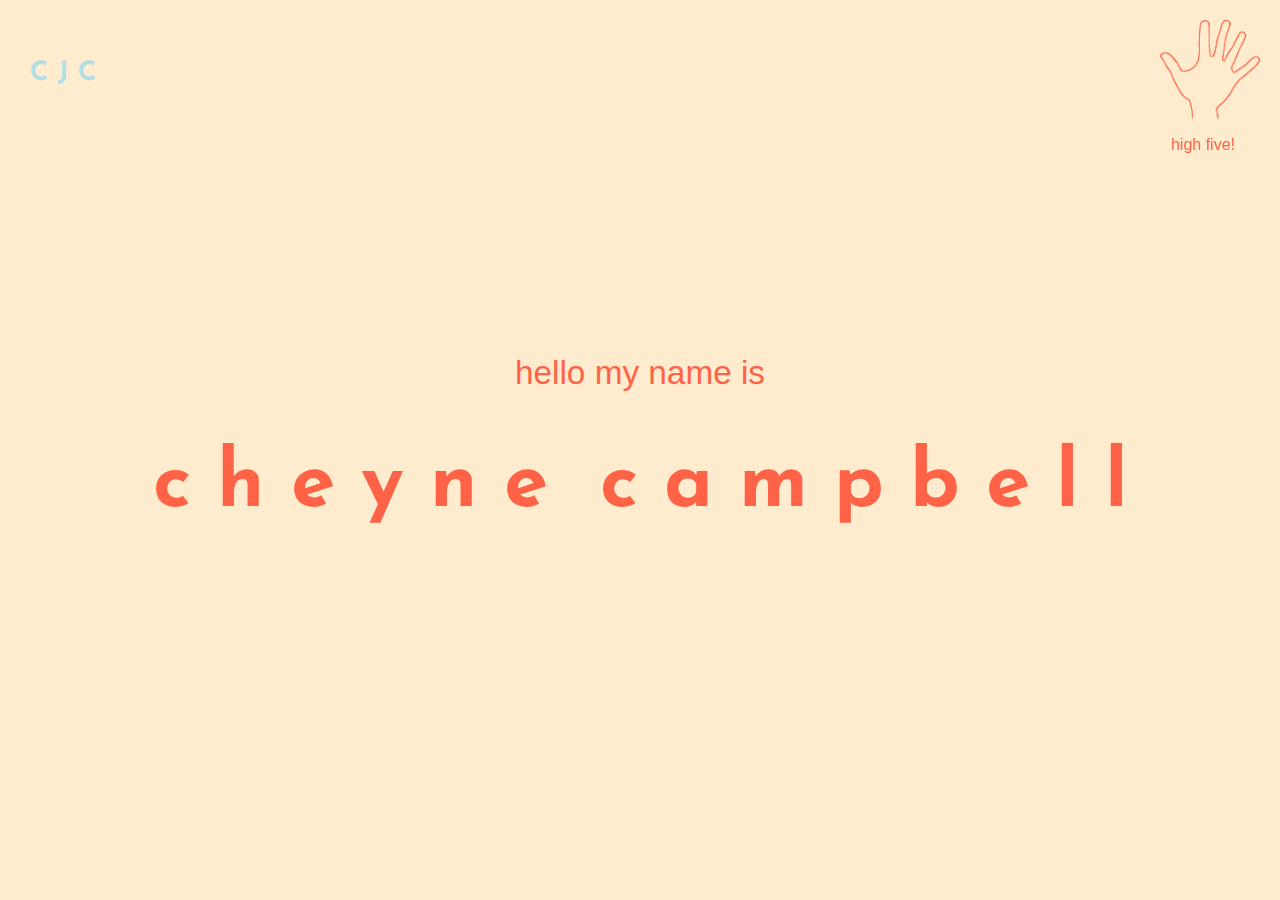
<file: index.html>
<!Doctype>

<html>

  <head>

    <!-- Media query for narrow browser width -->
    <link rel="stylesheet" media="only screen and (max-width: 480px)" href="styles/mobile.css">

    <!-- Media query for medium browser width -->
    <link rel="stylesheet" media="only screen and (min-width: 481px) and (max-width: 960px)" href="styles/tablet.css">

    <!-- Media query for full browser width -->
    <link rel="stylesheet" media="only screen and (min-width: 961px)" href="styles/desktop.css">

    <!-- Prevent smartphones from scaling pages down -->
    <meta name="viewport" content="initial-scale=1">

    <link href="https://fonts.googleapis.com/css?family=Josefin+Sans" rel="stylesheet"> <!-- links to the google font -->

  </head>
  

  <body>

    <header>

      <a href="index.html">
        <div class="homepage_initials"><h1>C J C</h1></div>
      </a>

      <nav> <!-- navgiation with high five feature - will be styled out later -->
        <div class="dropdown">
          <div class="dropbutton"> <!-- contains plain hand and high five hand logos -->
            <img class="hand_logo" src="images/hand_logo.png">
            <img class="high_five" src="images/high_five.png">
          </div>
          <div class="dropdown_content"> <!-- contains page jumps to different parts within the homepage -->
            <a href="about.html">about</a>
            <!--<!a href="http://i6.cims.nyu.edu/~cc4869/assignment6/#projects">projects</a>-->
            <a href="resume.html">resume</a>
            <a href="contact.html">contact</a>
          </div>
          <div class="high_five_text"><p>high five!</p></div> <!-- text underneath the logo -->
        </div>
      </nav>

      <!-- this is the HAMBURGER NAVIGATION for tablet and mobile modes -->
      <!-- source for hamburger nav - https://www.w3schools.com/howto/howto_js_dropdown.asp -->

      <div class="hamburger" style="position:fixed;">
        <button onclick="myFunction()" class="hamBtn"></button>
          <div id="myDropdown" class="hamContent">
            <a href="about.html">about</a>
            <!--<a href="#projects">projects</a>-->
            <a href="resume.html">resume</a>
            <a href="contact.html">contact</a>
          </div>
      </div>

      <!-- this is the JAVASCRIPT FOR THE HAMBURGER NAV -->
      <script>
      /* When the user clicks on the button, toggle between hiding and showing the dropdown content */
      function myFunction() {
        document.getElementById("myDropdown").classList.toggle("show");
      }

      /* Close the dropdown menu if the user clicks outside of it */
      window.onclick = function(event) {
        if (!event.target.matches('.hamBtn')) {

          var dropdowns = document.getElementsByClassName("hamContent");
          var i;
          for (i = 0; i < dropdowns.length; i++) {
            var openDropdown = dropdowns[i];
            if (openDropdown.classList.contains('show')) {
              openDropdown.classList.remove('show');
            }
          }
        }
      }
      </script>

    </header>

    <a name="homepage">
    <div class="homepage"> <!-- homepage container / parent -->
      <div class="homepage_text"> <!-- homepage child elements -->
        <h3>hello my name is</h3>
        <h1> <!-- divide up name letters into individual divs to allow for hover effect -->
          <div class="firstname">
            <div class="letter">c</div>
            <div class="letter">h</div>
            <div class="letter">e</div>
            <div class="letter">y</div>
            <div class="letter">n</div>
            <div class="letter">e</div>
          </div>
          <div class="lastname">
            <div class="letter"> </div>
            <div class="letter">c</div>
            <div class="letter">a</div>
            <div class="letter">m</div>
            <div class="letter">p</div>
            <div class="letter">b</div>
            <div class="letter">e</div>
            <div class="letter">l</div>
            <div class="letter">l</div>
          </div>
        </h1>
      </div>
    </div>
    </a>

  </body>

</html>
</file>
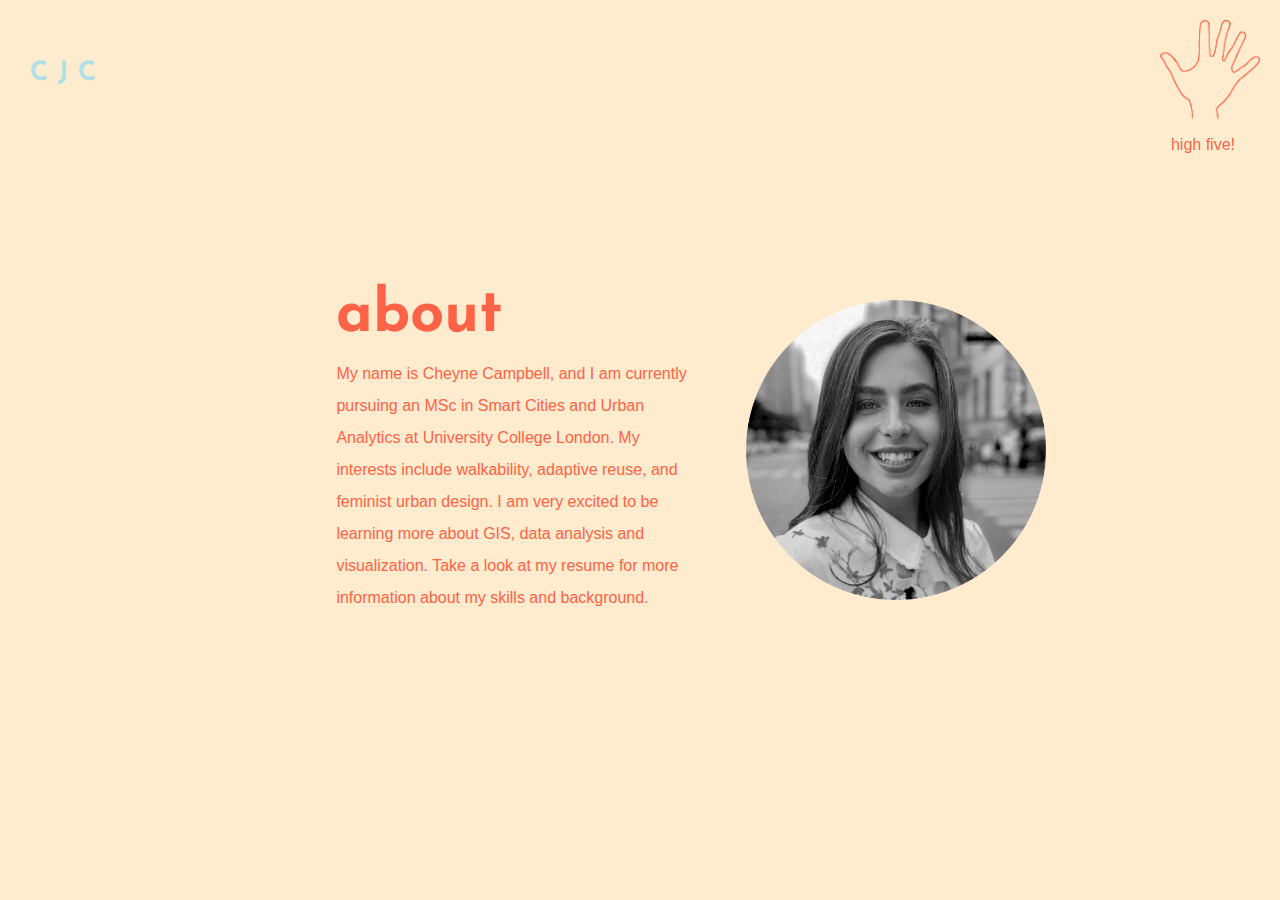
<file: about.html>
<!Doctype>

<html>

  <head>

    <!-- Media query for narrow browser width -->
    <link rel="stylesheet" media="only screen and (max-width: 480px)" href="styles/mobile.css">

    <!-- Media query for medium browser width -->
    <link rel="stylesheet" media="only screen and (min-width: 481px) and (max-width: 960px)" href="styles/tablet.css">

    <!-- Media query for full browser width -->
    <link rel="stylesheet" media="only screen and (min-width: 961px)" href="styles/desktop.css">

    <!-- Prevent smartphones from scaling pages down -->
    <meta name="viewport" content="initial-scale=1">

    <link href="https://fonts.googleapis.com/css?family=Josefin+Sans" rel="stylesheet"> <!-- links to the google font -->


  </head>

  <body>

    <header>

      <a href="index.html">
        <div class="homepage_initials"><h1>C J C</h1></div>
      </a>

      <nav> <!-- navgiation with high five feature - will be styled out later -->
        <div class="dropdown">
          <div class="dropbutton"> <!-- contains plain hand and high five hand logos -->
            <img class="hand_logo" src="images/hand_logo.png">
            <img class="high_five" src="images/high_five.png">
          </div>
          <div class="dropdown_content"> <!-- contains page jumps to different parts within the homepage -->
            <a href="about.html">about</a>
            <!--<a href="http://i6.cims.nyu.edu/~cc4869/assignment6/#projects">projects</a>-->
            <a href="resume.html">resume</a>
            <a href="contact.html">contact</a>
          </div>
          <div class="high_five_text"><p>high five!</p></div> <!-- text underneath the logo -->
        </div>
      </nav>

      <!-- this is the HAMBURGER NAVIGATION for tablet and mobile modes -->
      <!-- source for hamburger nav - https://www.w3schools.com/howto/howto_js_dropdown.asp -->

      <div class="hamburger" style="position:fixed;">
        <button onclick="myFunction()" class="hamBtn"></button>
          <div id="myDropdown" class="hamContent">
            <a href="about.html">about</a>
            <!--<a href="#projects">projects</a>-->
            <a href="resume.html">resume</a>
            <a href="contact.html">contact</a>
          </div>
      </div>

      <!-- this is the JAVASCRIPT FOR THE HAMBURGER NAV -->
      <script>
      /* When the user clicks on the button, toggle between hiding and showing the dropdown content */
      function myFunction() {
        document.getElementById("myDropdown").classList.toggle("show");
      }

      /* Close the dropdown menu if the user clicks outside of it */
      window.onclick = function(event) {
        if (!event.target.matches('.hamBtn')) {

          var dropdowns = document.getElementsByClassName("hamContent");
          var i;
          for (i = 0; i < dropdowns.length; i++) {
            var openDropdown = dropdowns[i];
            if (openDropdown.classList.contains('show')) {
              openDropdown.classList.remove('show');
            }
          }
        }
      }
      </script>

    </header>

    <a name="about">
    <div class="about"> <!-- about page parent element -->
        <div class="aboutText">
            <h2>about</h2>
            <p>My name is Cheyne Campbell, and I am currently pursuing an MSc in Smart Cities and Urban Analytics at University College London. My interests include walkability, adaptive reuse, and feminist urban design. I am very excited to be learning more about GIS, data analysis and visualization. Take a look at my resume for more information about my skills and background.</p>
        </div>
        <div class="aboutImage">
            <img src="images/me.png">
        </div>
    </div>
    </a>

  </body>

</html>
</file>
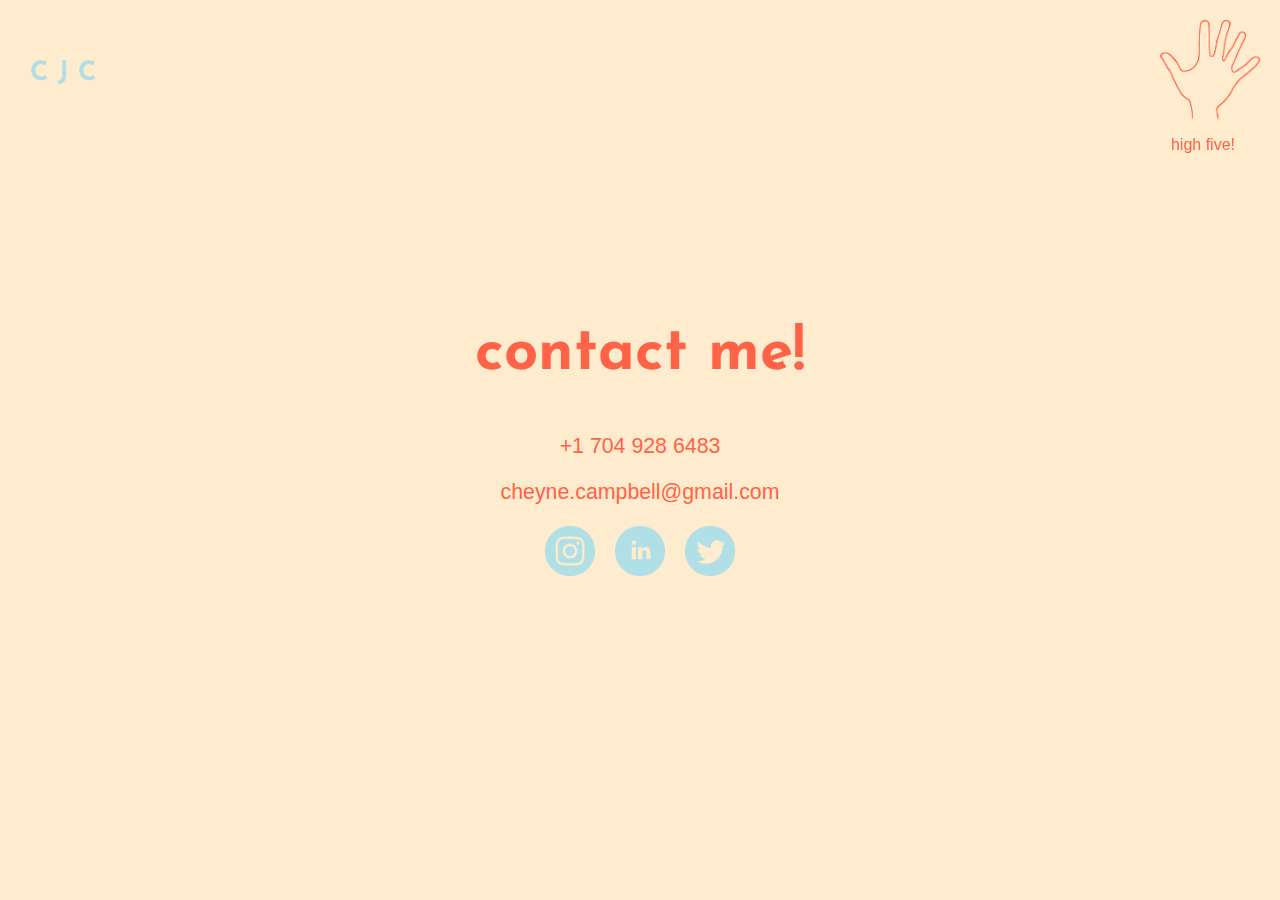
<file: contact.html>
<!Doctype>

<html>

  <head>

    <!-- Media query for narrow browser width -->
    <link rel="stylesheet" media="only screen and (max-width: 480px)" href="styles/mobile.css">

    <!-- Media query for medium browser width -->
    <link rel="stylesheet" media="only screen and (min-width: 481px) and (max-width: 960px)" href="styles/tablet.css">

    <!-- Media query for full browser width -->
    <link rel="stylesheet" media="only screen and (min-width: 961px)" href="styles/desktop.css">

    <!-- Prevent smartphones from scaling pages down -->
    <meta name="viewport" content="initial-scale=1">

    <link href="https://fonts.googleapis.com/css?family=Josefin+Sans" rel="stylesheet"> <!-- links to the google font -->

  </head>

  <body>

    <header>

      <a href="index.html">
        <div class="homepage_initials"><h1>C J C</h1></div>
      </a>

      <nav> <!-- navgiation with high five feature -->
        <div class="dropdown">
          <div class="dropbutton"> <!-- contains plain hand and high five hand logos -->
            <img class="hand_logo" src="images/hand_logo.png">
            <img class="high_five" src="images/high_five.png">
          </div>
          <div class="dropdown_content"> <!-- contains page jumps to different parts within the homepage -->
            <a href="about.html">about</a>
            <!--<!a href="http://i6.cims.nyu.edu/~cc4869/assignment6/#projects">projects</a>-->
            <a href="resume.html">resume</a>
            <a href="contact.html">contact</a>
          </div>
          <div class="high_five_text"><p>high five!</p></div> <!-- text underneath the logo -->
        </div>
      </nav>

      <!-- this is the HAMBURGER NAVIGATION for tablet and mobile modes -->
      <!-- source for hamburger nav - https://www.w3schools.com/howto/howto_js_dropdown.asp -->

      <div class="hamburger" style="position:fixed;">
        <button onclick="myFunction()" class="hamBtn"></button>
          <div id="myDropdown" class="hamContent">
            <a href="about.html">about</a>
            <!--<a href="#projects">projects</a>-->
            <a href="resume.html">resume</a>
            <a href="contact.html">contact</a>
          </div>
      </div>

      <!-- this is the JAVASCRIPT FOR THE HAMBURGER NAV -->
      <script>
      /* When the user clicks on the button, toggle between hiding and showing the dropdown content */
      function myFunction() {
        document.getElementById("myDropdown").classList.toggle("show");
      }

      /* Close the dropdown menu if the user clicks outside of it */
      window.onclick = function(event) {
        if (!event.target.matches('.hamBtn')) {

          var dropdowns = document.getElementsByClassName("hamContent");
          var i;
          for (i = 0; i < dropdowns.length; i++) {
            var openDropdown = dropdowns[i];
            if (openDropdown.classList.contains('show')) {
              openDropdown.classList.remove('show');
            }
          }
        }
      }
      </script>

    </header>

    <a name="contact">
      
    <div class="contact"> <!-- contact page parent element -->
      
      <div class="contact_info"> <!-- contact page children elements-->
        <h2>contact me!</h2>
        <p>+1 704 928 6483</p>
        <p>cheyne.campbell@gmail.com</p>
      </div>
      
      <!-- social media links --> 
      <div class="media_links">
        <a href="https://www.instagram.com/cheyne.campbell/"><img src = "images/instagram.png"></a>
        <a href="https://www.linkedin.com/in/cheyne-campbell/"><img src = "images/linkedin.png"></a>
        <a href="https://twitter.com/CheyneCampbell"><img src = "images/twitter.png"></a>
      </div>

    </div>
    </a> <!-- end of contact section -->

  </body>

</html>
</file>
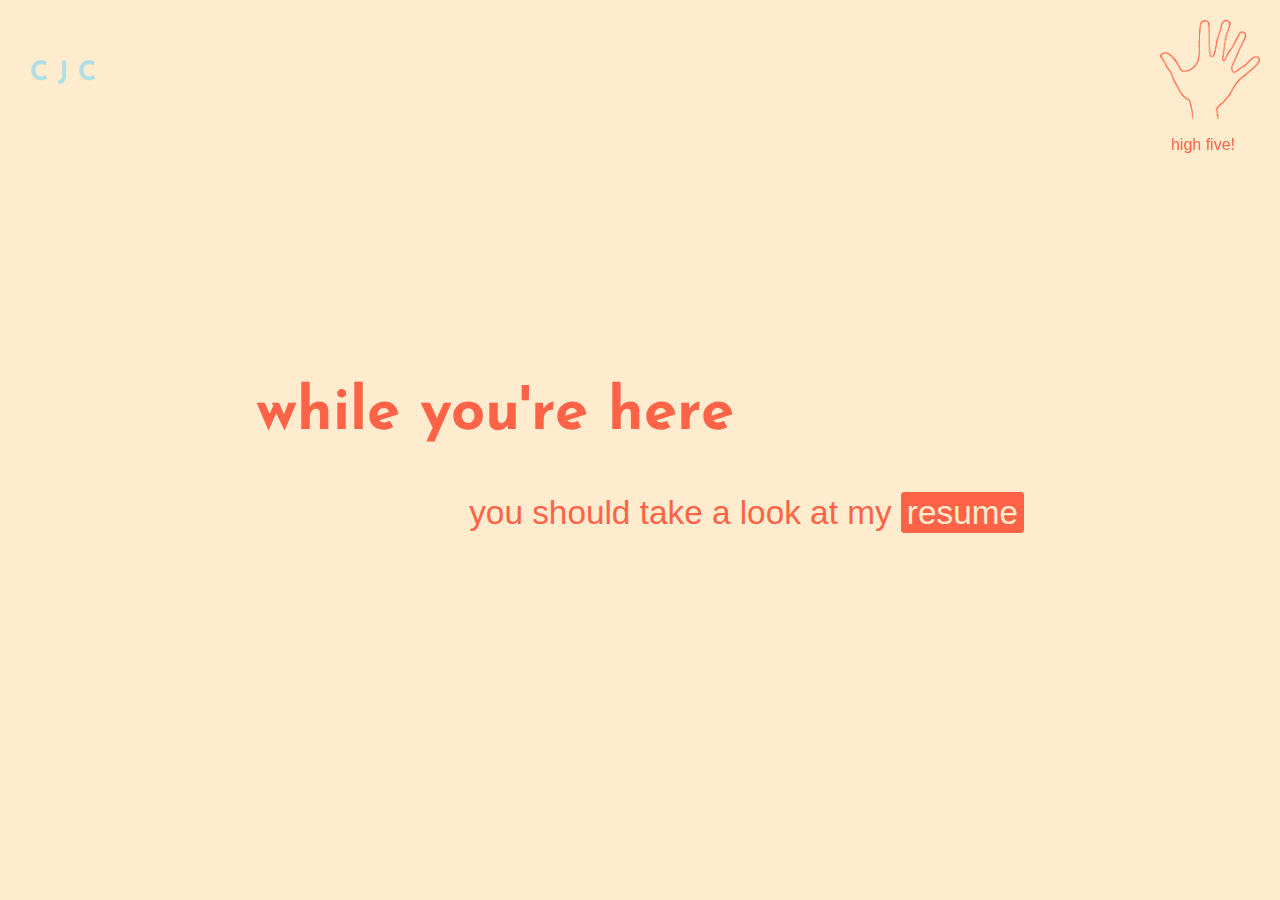
<file: resume.html>
<!Doctype>

<html>

  <head>

    <!-- Media query for narrow browser width -->
    <link rel="stylesheet" media="only screen and (max-width: 480px)" href="styles/mobile.css">

    <!-- Media query for medium browser width -->
    <link rel="stylesheet" media="only screen and (min-width: 481px) and (max-width: 960px)" href="styles/tablet.css">

    <!-- Media query for full browser width -->
    <link rel="stylesheet" media="only screen and (min-width: 961px)" href="styles/desktop.css">

    <!-- Prevent smartphones from scaling pages down -->
    <meta name="viewport" content="initial-scale=1">

    <link href="https://fonts.googleapis.com/css?family=Josefin+Sans" rel="stylesheet"> <!-- links to the google font -->


  </head>

  <body>

    <header>

      <a href="index.html">
        <div class="homepage_initials"><h1>C J C</h1></div>
      </a>

      <nav> <!-- navgiation with high five feature - will be styled out later -->
        <div class="dropdown">
          <div class="dropbutton"> <!-- contains plain hand and high five hand logos -->
            <img class="hand_logo" src="images/hand_logo.png">
            <img class="high_five" src="images/high_five.png">
          </div>
          <div class="dropdown_content"> <!-- contains page jumps to different parts within the homepage -->
            <a href="about.html">about</a>
            <!--<!a href="http://i6.cims.nyu.edu/~cc4869/assignment6/#projects">projects</a>-->
            <a href="resume.html">resume</a>
            <a href="contact.html">contact</a>
          </div>
          <div class="high_five_text"><p>high five!</p></div> <!-- text underneath the logo -->
        </div>
      </nav>

      <!-- this is the HAMBURGER NAVIGATION for tablet and mobile modes -->
      <!-- source for hamburger nav - https://www.w3schools.com/howto/howto_js_dropdown.asp -->

      <div class="hamburger" style="position:fixed;">
        <button onclick="myFunction()" class="hamBtn"></button>
          <div id="myDropdown" class="hamContent">
            <a href="about.html">about</a>
            <!--<a href="#projects">projects</a>-->
            <a href="resume.html">resume</a>
            <a href="contact.html">contact</a>
          </div>
      </div>

      <!-- this is the JAVASCRIPT FOR THE HAMBURGER NAV -->
      <script>
      /* When the user clicks on the button, toggle between hiding and showing the dropdown content */
      function myFunction() {
        document.getElementById("myDropdown").classList.toggle("show");
      }

      /* Close the dropdown menu if the user clicks outside of it */
      window.onclick = function(event) {
        if (!event.target.matches('.hamBtn')) {

          var dropdowns = document.getElementsByClassName("hamContent");
          var i;
          for (i = 0; i < dropdowns.length; i++) {
            var openDropdown = dropdowns[i];
            if (openDropdown.classList.contains('show')) {
              openDropdown.classList.remove('show');
            }
          }
        }
      }
      </script>

    </header>

    <a name="resume">
    <div class="resume"> <!-- resume parent element -->
      <div class="resume_text"> <!-- resume children elements -->
        <h2>while you're here</h2>
        <h3>you should take a look at my

          <!-- <div class="resumelink">-->
          <a class="resumelink" href="images/Campbell_Resume.pdf">resume</a></div></h3>
        <!-- button that links to resume pdf - opens in new page -->
      </div>
    </div>
    </a>

  </body>

</html>
</file>
<file: styles/mobile.css>
/* use font sizes (ems) to change sizes of text */
@import "desktop.css";
@import "tablet.css";

.secondNav {
  margin-top: 40px;
  width: 60%;
  margin-left: 20%;
  margin-right: 20%;
}

.secondNav li {
  display: block;
  margin-top: 5px;
}

.homepage_initials h1 {
  left:70%;
}

/* reconfigure homepage sections */

.homepage h1 div {
  font-size: 35pt;
}

.about {
  flex-direction: column;
}

.aboutText {
  width: 100%;
}

.aboutImage img {
  width: 250px;
}

.projects_nav {
  display: flex;
  flex-direction: column;
}

.projects_nav {
  display: flex;
  flex-direction: column;
}

.projects_nav img {
  height: 100px;
  width: 100px;
  margin-bottom: 50px;
}

.project_captions {
  display: flex;
  flex-direction: column;
}

.project_captions p {
  height: 100px;
  margin-bottom: 50px;
}

.projects_mobile {
  display: flex;
  flex-direction: row;
  justify-content: center;
}

.resume {
  display: flex;
  flex-direction: column;
}

.resume h2 {
  float: left;
  margin-left: 10px;
}

.resume h3 {
  float: right;
  margin-right: 10px;
}

.contact {
  display: flex;
  flex-direction: column;
}

.contact_info {
  width: 90%;
  margin-bottom: 20px;
}

.container {
  width: 80%;
}

.sketchbookGallery {
  margin-top: 240px;
}

/* reconfigure writing page */

.writingGallery h2 {
  text-align: center;
  width: 100%;
  margin: 0;
}

.writingGallery a {
  width: 20%;
  margin-right: 40%;
  margin-left: 40%;
  float: none;
}
</file>
<file: styles/tablet.css>
@import "desktop.css";

/* anything that is designed again will swap out */

/* add hamburger menu */

.homepage_initials h1 {
  position: fixed;
  left:80%;
}

.initials h1 {
  float: right;
  position: relative;
  margin-right: 10px;
}


.dropdown {
  display: none;
}

/* Dropdown Button */
.hamBtn {
    background-color: transparent;
    background-image: url("../images/hand_logo.png");
    background-size: cover;
    background-position: center;
    color: tomato;
    padding: 16px;
    font-size: 20pt;
    border: none;
    cursor: pointer;
    height: 85px;
    width: 80px;
}

/* Dropdown button on hover & focus */
.hamBtn:hover, .hamBtn:focus {
    color: powderblue;
}

/* The container <div> - needed to position the dropdown content */
.hamburger {
    display: inline-block;
    position: relative;
    margin: 10px;
    margin-top: 30px;
}

/* Dropdown Content (Hidden by Default) */
.hamContent {
    display: none;
    position: absolute;
    background-color: #f1f1f1;
    min-width: 160px;
    box-shadow: 0px 8px 16px 0px rgba(0,0,0,0.2);
    z-index: 1;
}

/* Links inside the dropdown */
.hamContent a {
    color: powderblue;
    background-color: tomato;
    padding: 12px 16px;
    text-decoration: none;
    display: block;
}

/* Change color of dropdown links on hover */
.hamContent a:hover {background-color: orange}

/* Show the dropdown menu (use JS to add this class to the .dropdown-content container when the user clicks on the dropdown button) */
.show {display:block;}





/* the idea is to change all the hover states to active states because you wont necessarilly see the hover states on a tablet */
/* but i dont have a tablet to test this theory on :) */

/* everything else looks the same as on normal desktop width - most changes are in mobile */

.projects p:active {
  border-radius: 25px;
  -webkit-transform: rotateY(180deg);
  transform: rotateY(180deg);
  color: yellow;
}

.resume .resumelink:active {
  background-color: #f4cdbd;
  border: #3399ff 2px solid;
  color: #3399ff;
}

input[type=submit]:active {
    -webkit-animation: swing 1s ease;
    animation: swing 1s ease;
    -webkit-animation-iteration-count: 1;
    animation-iteration-count: 1;
  }

  .secondNav li:active {
    background: yellow;
  }

  .secondNav li:active a {
    color: #3399ff;
  }

  .writingGallery a:active {
    -webkit-animation: swing 1s ease;
    animation: swing 1s ease;
    -webkit-animation-iteration-count: 1;
    animation-iteration-count: 1;
  }

  .secondNav {
    margin-top: 80px;
  }
</file>
<file: styles/desktop.css>
.homepage_initials h1 {
  color: powderblue;
  position:fixed;
  top: 0;
  left: 0;
  font-size:20pt;
  margin-top:60px;
  margin-left:30px;
}

.initials h1 {
  color: powderblue;
  position:fixed;
  top: 0;
  left: 0;
  font-size:20pt;
  margin-top:60px;
  margin-left:30px;
}

.hamburger {
  display: none;
}

body {
  margin: 0;
}

div {
  margin: 0;
}

/* Font Styles and Sizes */

h1 {
  font-family: 'Josefin Sans', sans-serif;
  font-size: 60pt;
}

h2 {
  font-family: 'Josefin Sans', sans-serif;
  font-size: 45pt;
}

h3 {
  font-family: 'Helvetica';
  font-weight: lighter;
  font-size: 25pt;
}

p {
  font-family: 'Helvetica';
  font-weight: lighter;
  font-size: 12pt;
}

.desc {
  font-family: 'Helvetica';
  font-size: 12pt;
  color: tomato;
}

/* nav bar links */
header a {
  font-family: 'Josefin Sans', sans-serif;
  font-size: 16pt;
  color: tomato;
}


/* HIGH FIVE DROP DOWN MENU */

.high_five_text p {
  position: fixed;
  top: 120px;
  right: 45px;
  color: tomato;
}

.dropbutton .hand_logo {
  height: 100px;
  width: 100px;
  position: fixed;
  right: 20px;
  top: 20px;
}

.dropbutton .high_five {
  height: 100px;
  width: 100px;
  position: fixed;
  right: 20px;
  top: 20px;
  opacity: 0;
}

.dropbutton:hover .high_five {
  opacity: 1;
}

.dropdown_content {
  right: 120px;
  display: none;
  position: fixed;
  z-index: 1;
}

.dropdown:hover .dropdown_content {
  display: flex;
  flex-direction: row;
}

.dropdown_content:hover a:hover {
  background-color: powderblue;
  border-radius: 100%;
}

.dropdown:hover .high_five {
  opacity: 1;
}

.dropdown:hover .high_five_text {
  opacity: 0;
}

.dropdown_content a {
  color: tomato;
  margin-right: 40px;
  margin-top: 20px;
  height: 100px;
  width: 100px;
  text-decoration: none;
  line-height: 100px;
  text-align: center;
  display: block;
}

/* HOMEPAGE FORMATTING */

.homepage {
  background-color: blanchedalmond;
  height: 100vh;
  display: flex;
  justify-content: center;
  flex-direction: column;
}

.homepage_text {
  color: tomato;
  text-align: center;
}

.homepage_text h1 div {
  display: inline-block;
}

.homepage_text h1 .letter:hover {
  /* source -  https://www.w3schools.com/css/css3_3dtransforms.asp */
  -webkit-transform: rotateY(180deg);
  transform: rotateY(180deg);
  color: orange;
}


/* ABOUT PAGE FORMATTING */

.about {
  background-color: blanchedalmond;
  height: 100vh;
  display: flex;
  flex-direction: row;
  justify-content: center;
  align-items: center;
}

.aboutText{
  width: 40%;
}

.aboutText h2 {
  color: tomato;
  padding-left: 20%;
  padding-bottom: 12px;
  margin: 0;
}

.aboutText p {
  color: tomato;
  padding-left: 20%;
  padding-right: 10%;
  margin: 0;
  line-height: 2;
}

.aboutImage img {
  text-align: center;
  width: 300px;
}

.aboutImage img:hover {
  -webkit-animation: swing 1s ease;
  animation: swing 1s ease;
  -webkit-animation-iteration-count: 1;
  animation-iteration-count: 1;
}


/* PROJECTS PAGE FORMATTING */

/*
.projects {
  background-color: blanchedalmond;
  height: 100vh;
  display: flex;
  flex-direction: column;
  justify-content: center;
}

.projects_content {
  margin: 0;
}

.projects h2 {
  color: #EDAC92;
  margin-top: 0;
  margin-bottom: 45pt;
  text-align: center;
}

.projects_nav img {
  width: 150px;
  margin-left: 20px;
  margin-right: 20px;
}

.projects_nav {
  display: flex;
  flex-direction: row;
  justify-content: center;
}

.project_captions {
  display: flex;
  flex-direction: row;
  justify-content: center;
}

.projects a:link {
  text-decoration: none;
}

.projects p {
  color: #EDAC92;
  font-size: 16pt;
  font-weight: bold;
  width: 150px;
  margin-left: 20px;
  margin-right: 20px;
  text-align: center;
}

.projects p:hover {
  border-radius: 25px;
  -webkit-transform: rotateY(180deg);
  transform: rotateY(180deg);
  color: yellow;
}
*/


/* RESUME PAGE FORMATTING */

.resume {
  background-color: blanchedalmond;
  height: 100vh;
  display: flex;
  flex-direction: column;
  justify-content: center;
}

.resume h2 {
  color: tomato;
  padding: 0px;
  margin-left: 20%;
}

.resume h3 {
  color: tomato;
  padding: 0px;
  margin-right: 20%;
  text-align: right;
  display: block;
}

.resumelink {
  display: inline;
  text-decoration: none;
  color: blanchedalmond;
  border: tomato 2px solid;
  background: tomato;
  border-radius: 4px;
  padding-left: 4px;
  padding-right: 4px;
}

.resume .resumelink:hover {
  background-color: blanchedalmond;
  border: tomato 2px solid;
  color: tomato;
}

/*-------------------------------------------------------------------------------------------------------------*/
/* CONTACT PAGE FORMATTING */
/*-------------------------------------------------------------------------------------------------------------*/

.contact {
  background-color: blanchedalmond;
  height: 100vh;
  display: flex;
  flex-direction: column;
  justify-content: center;
}

.contact h2 {
  color: tomato;
  text-align: center;
  margin-top: 0;
}

.contact p {
  color: tomato;
  text-align: center;
  font-size: 16pt;
}

.contact .media_links {
  display: flex;
  flext-direction: row;
  justify-content: center;
  border: 1px;
  width: 100%;
}

.contact img {
  height: 50px;
  width: 50px;
  margin-left: 10px;
  margin-right: 10px;
}

.contact .media_links img:hover {
  opacity: 0.5;
}

/* swing effect */
/* https://www.webdesignerdepot.com/2014/05/8-simple-css3-transitions-that-will-wow-your-users/ */

    @-webkit-keyframes swing
    {
        15% {-webkit-transform: translateX(5px); transform: translateX(5px); }
        30% {-webkit-transform: translateX(-5px); transform: translateX(-5px); }
        50% {-webkit-transform: translateX(3px); transform: translateX(3px); }
        65% {-webkit-transform: translateX(-3px); transform: translateX(-3px); }
        80% {-webkit-transform: translateX(2px); transform: translateX(2px); }
        100% {-webkit-transform: translateX(0); transform: translateX(0); }
    }
    @keyframes swing
    {
        15% {-webkit-transform: translateX(5px); transform: translateX(5px); }
        30% {-webkit-transform: translateX(-5px); transform: translateX(-5px); }
        50% {-webkit-transform: translateX(3px); transform: translateX(3px); }
        65% {-webkit-transform: translateX(-3px); transform: translateX(-3px); }
        80% {-webkit-transform: translateX(2px); transform: translateX(2px); }
        100% {-webkit-transform: translateX(0); transform: translateX(0); }
    }
</file>
